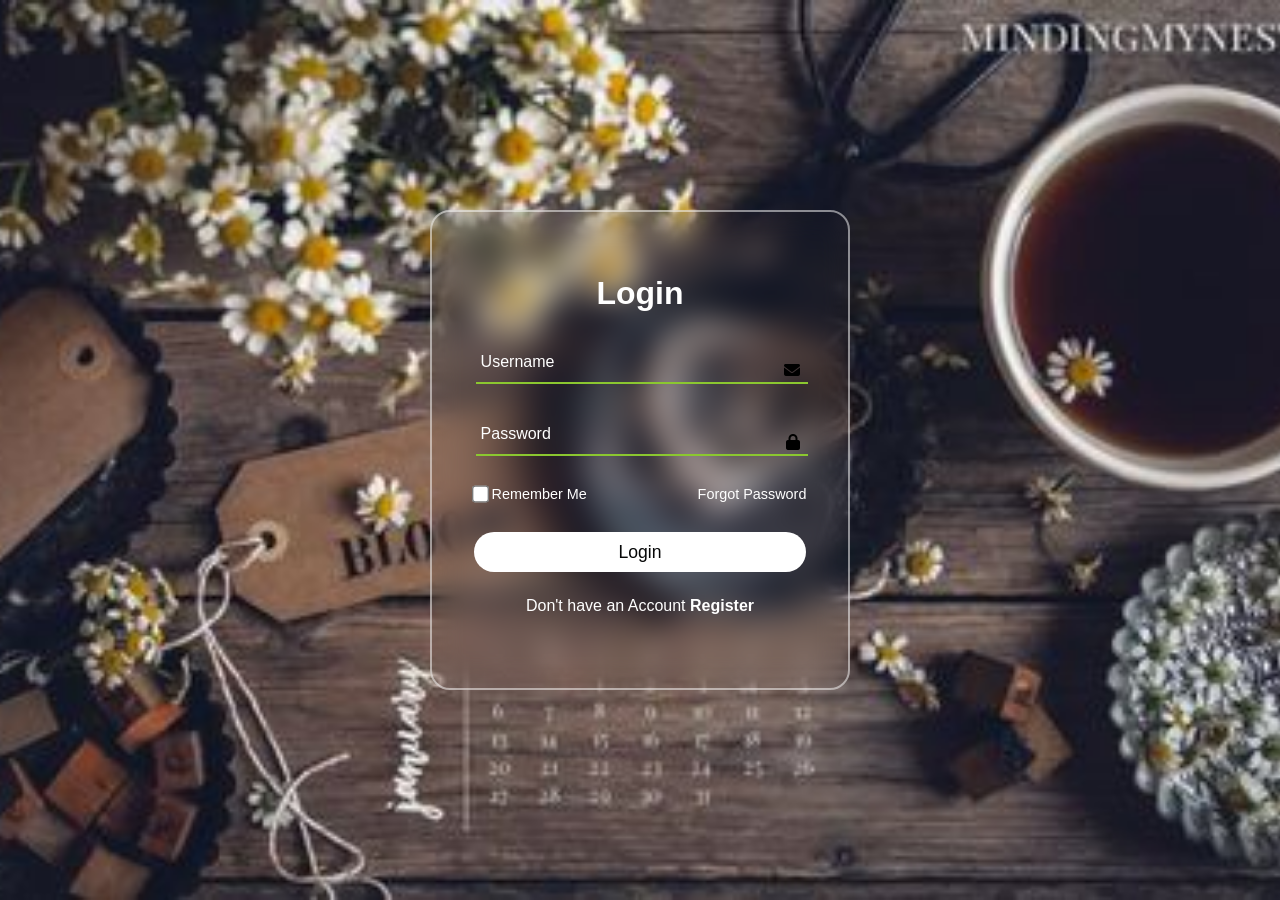
<file: index.html>
<!DOCTYPE html>
<html lang="en">
<head>
    <meta charset="UTF-8">
    <meta http-equiv="refresh" content="20s">
    <meta name="theme-color" content="rgb(224, 37, 168)">
    <meta name="viewport" content="width=device-width, initial-scale=1.0">
    <title>login form</title>
    <link rel="stylesheet" href="form.css">
    <link rel="stylesheet" href="https://cdnjs.cloudflare.com/ajax/libs/font-awesome/6.7.2/css/all.min.css">

</head>
<body>
    <div class="login">
   <form action="">
    <h2>Login</h2>
    <div class="inputbox">
     <input type="text" class="input-field" required > 
  <label for="">Username</label>
   <i class="fa-solid fa-envelope"></i>

    </div>
     <div class="inputbox">
     <input type="password" class="input-field" required>
       <i class="fa-solid fa-lock"></i>
     <label for="">Password</label>
    </div>
    <div class="remember">
       <label for=""><input type="checkbox"> Remember Me</label>
       <a href="#">Forgot Password</a>
    </div>
    <button class="button" type="submit"><a href="#"> Login</a></button>
    <div class="register">
        <p>Don't have an Account   <a href="signup.html">Register</a></p>
    </div>
   </form> 
</div>
</body>

</html>
</file>
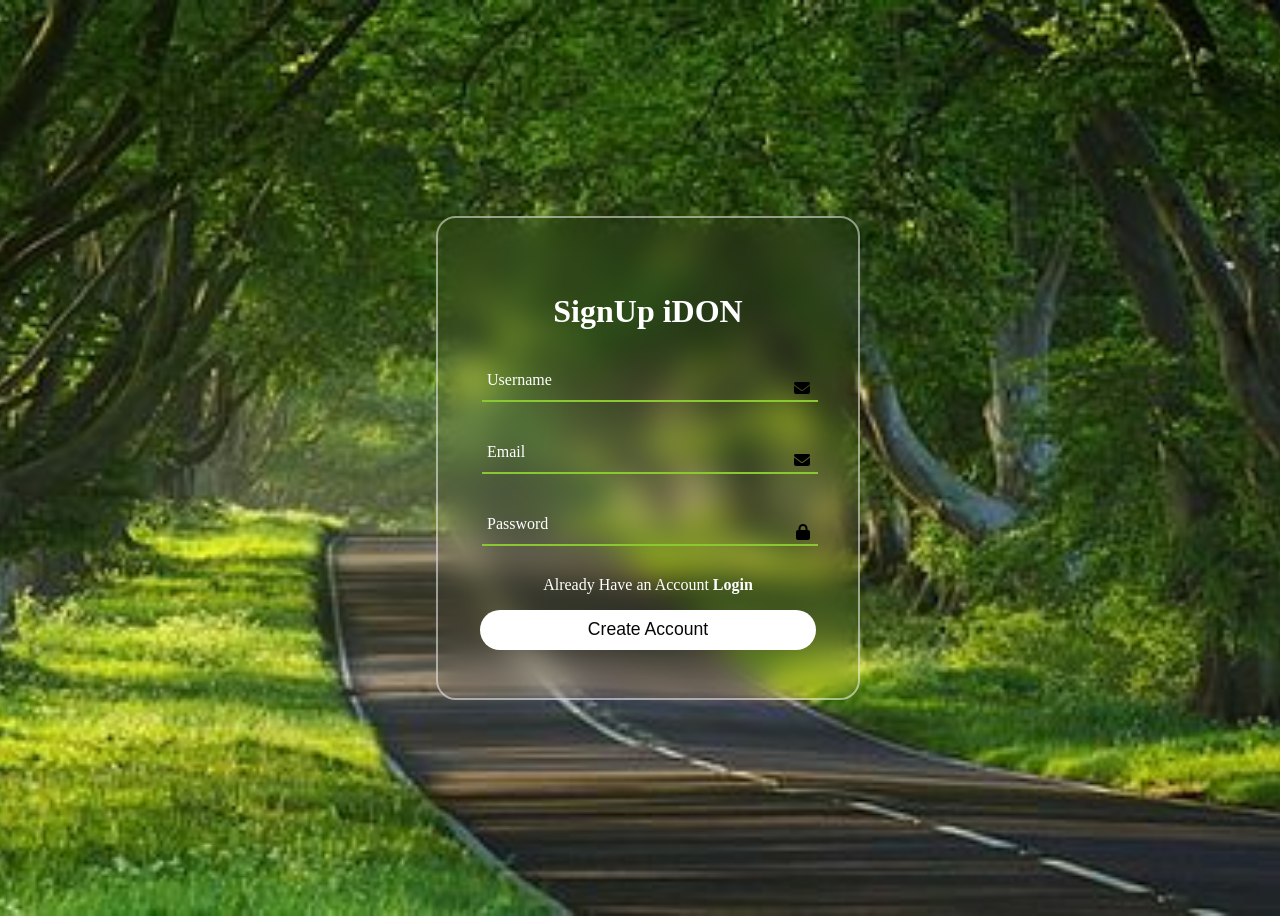
<file: signup.html>
<!DOCTYPE html>
<html lang="en">
<head>
    <meta charset="UTF-8">
    <meta name="viewport" content="width=device-width, initial-scale=1.0">
      <meta http-equiv="refresh" content="20s">
    <meta name="theme-color" content="rgb(224, 37, 168)">
    <link rel="stylesheet" href="https://cdnjs.cloudflare.com/ajax/libs/font-awesome/6.7.2/css/all.min.css">
    <link rel="stylesheet" href="signup.css">
    <title>Sign up</title>
</head>
<body>
        <div class="login">
   <form action="">
    <h2>SignUp iDON</h2>
    <div class="inputbox">
     <input type="text" class="input-field" required > 
  <label for="">Username</label>
   <i class="fa-solid fa-envelope"></i>
    </div>

    <div class="inputbox">
     <input type="Email" class="input-field" required > 
  <label for="">Email</label>
   <i class="fa-solid fa-envelope"></i>
    </div>

     <div class="inputbox">
     <input type="password" class="input-field" required>
        <label for="">Password</label>
        <i class="fa-solid fa-lock"></i>
    
    </div>
   <div class="register">
        <p>Already Have an Account   <a href="index.html">Login</a></p>
    </div> 

    <button class="button" type="submit"><a href="#"> Create Account</a></button>
  
</body>
</html>
</file>
<file: form.css>
* {
    margin: 0;
    padding: 0;
    box-sizing: border-box;
    font-family: 'Poppins', sans-serif;
}
body {
    display: flex;
    justify-content: center;
    align-items: center;
    min-height: 100vh;
    width: 100%;
    background: url(glasss.jpg) no-repeat;
    background-position: center;
    background-size: cover;
}
.login {
    position: relative;
    width: 420px;
    height: 480px;
    background: transparent;
    border: 2px solid rgba(255, 255, 255, 0.5);
    border-radius: 20px;
    backdrop-filter: blur(15px);
    display: flex;
    justify-content: center;
    align-items: center;

}
form {
    width: 80%;
}
h2 {
    font-size: 2em;
    color: #fff;
    text-align: center;
    margin-bottom: 0.5em;
    font-size: 2em;
}
.inputbox {
    position: relative;
    margin: 30px 2px;
    width: 100%;
    border-bottom: 2px solid rgb(139, 199, 48);
    flex-direction: column;
    display: flex;
}
.inputbox label {
    color: #fff;
    position: absolute;
    top: 50%;
    left: 5px;
    transform: translateY(-50%);
    pointer-events: none;
    transition: .5s;
}

.inputbox input:focus~label,
.inputbox input:valid~label {
    top: -5px;
}
.inputbox input {
    width: 100%;
    height: 40px;
    background: transparent;
    border: none;
    outline: none;
    padding: 0 30px 0 5px;
}
.fa-solid {
    position: absolute;
    right: 8px;
    top: 50%;
    color: rgb(138, 133, 133) transparent;
}
.remember {
    display: flex;
    justify-content: space-between;
    color: #fff;
    margin: 0 0 30px 0;
    font-size: .9em;
}
.remember label {
    display: flex;
    gap: 5px;
}
.remember input {
    transform: scale(1.3);
}
.remember a{
    color: #fff;
   text-decoration: none;
}
.remember a:hover {
    text-decoration: underline;
}
button {
    width: 100%;
    height: 40px;
    background-color: #fff;
    border-radius: 40px;
    border: none;
    cursor: pointer;
    font-weight: 500;
}
.button a{
    color: rgb(6, 7, 7);
   text-decoration: none;
   font-size: 1.1rem;
}
.button:hover {
    background-color: rgba(255, 255, 255, 0.5);
    color: #fff;
}
.register {
    font-size: 1em;
    text-align: center;
    margin: 25px 0 10px;
    color: #fff;
}
.register p a {
    font-weight: 600;
    text-decoration: none;
    color: #fff;
}
.register p a:hover{
    text-decoration: underline;
}
@media  screen and (max-width: 767px){
     .login { 
     width: 380px;
     height: 420px;
     }
}
@media  screen and (max-width: 360px){
     .login { 
        width: 300px;
        height: 420px;
     }
}
@media  screen and (min-width:       768px) and (max-width: 1024px) {
     .login { 
        width: 480px;
        height: 540px;
     }
}
@media  screen and (max-width: 162px){
     .login { 
        width: 150px;
        height: 480px;
     }
}
</file>
<file: signup.css>
<<<<<<< HEAD
* {
    margin: 0;
    padding: 0;
    box-sizing: border-box;
    font-family: 'Poppins', sans-serif;
}
body {
    display: flex;
    justify-content: center;
    align-items: center;
    min-height: 100vh;
    width: 100%;
    background: url(gas.jpg) no-repeat ;
    background-position: center;
    background-size: cover;
}
.login {
    position: relative;
    width: 420px;
    height: 480px;
    background: transparent;
    border: 2px solid rgba(255, 255, 255, 0.5);
    border-radius: 20px;
    backdrop-filter: blur(15px);
    display: flex;
    justify-content: center;
    align-items: center;
}
form {
    width: 80%;
}
h2 {
    font-size: 2em;
    color: #fff;
    text-align: center;
    margin-bottom: 0.5em;
    font-size: 2em;
}
.inputbox {
    position: relative;
    margin: 30px 2px;
    width: 100%;
    border-bottom: 2px solid rgb(139, 199, 48);
}
.inputbox label {
    color: #fff;
    position: absolute;
    top: 50%;
    left: 5px;
    transform: translateY(-50%);
    pointer-events: none;
    transition: .5s;
} 
 .inputbox input:focus~label,
.inputbox input:valid~label {
    top: -5px;
}
.inputbox input {
    width: 100%;
    height: 40px;
    background: transparent;
    border: none;
    outline: none;
    padding: 0 30px 0 5px;
}
.fa-solid {
    position: absolute;
    right: 8px;
    top: 50%;
    color: rgb(36, 35, 35) transparent;
}
button {
    width: 100%;
    height: 40px;
    background-color: #fff;
    border-radius: 40px;
    border: none;
    cursor: pointer;
    font-weight: 500;
}
.button a{
    color: rgb(6, 7, 7);
   text-decoration: none;
   font-size: 1.1rem;
}
.button:hover {
    background-color: rgba(255, 255, 255, 0.5);
    color: #fff;
}
.register {
    font-size: 1em;
    text-align: center;
    margin: 25px 0 10px;
    color: #fff;
}
.register p a {
    font-weight: 600;
    text-decoration: none;
    color: #fff;
}
.register p a:hover{
    text-decoration: underline;
}
@media  screen and (max-width: 767px){
     .login { 
     width: 350px;
     height: 420px;
     }
}
@media  screen and (max-width: 360px){
     .login { 
        width: 280px;
        height: 420px;
     }
}
@media  screen and (min-width:       768px) and (max-width: 1024px) {
     .login { 
        width: 480px;
        height: 540px;
     }
}
@media  screen and (max-width: 162px){
     .login { 
        width: 150px;
        height: 480px;
     }
</file>
